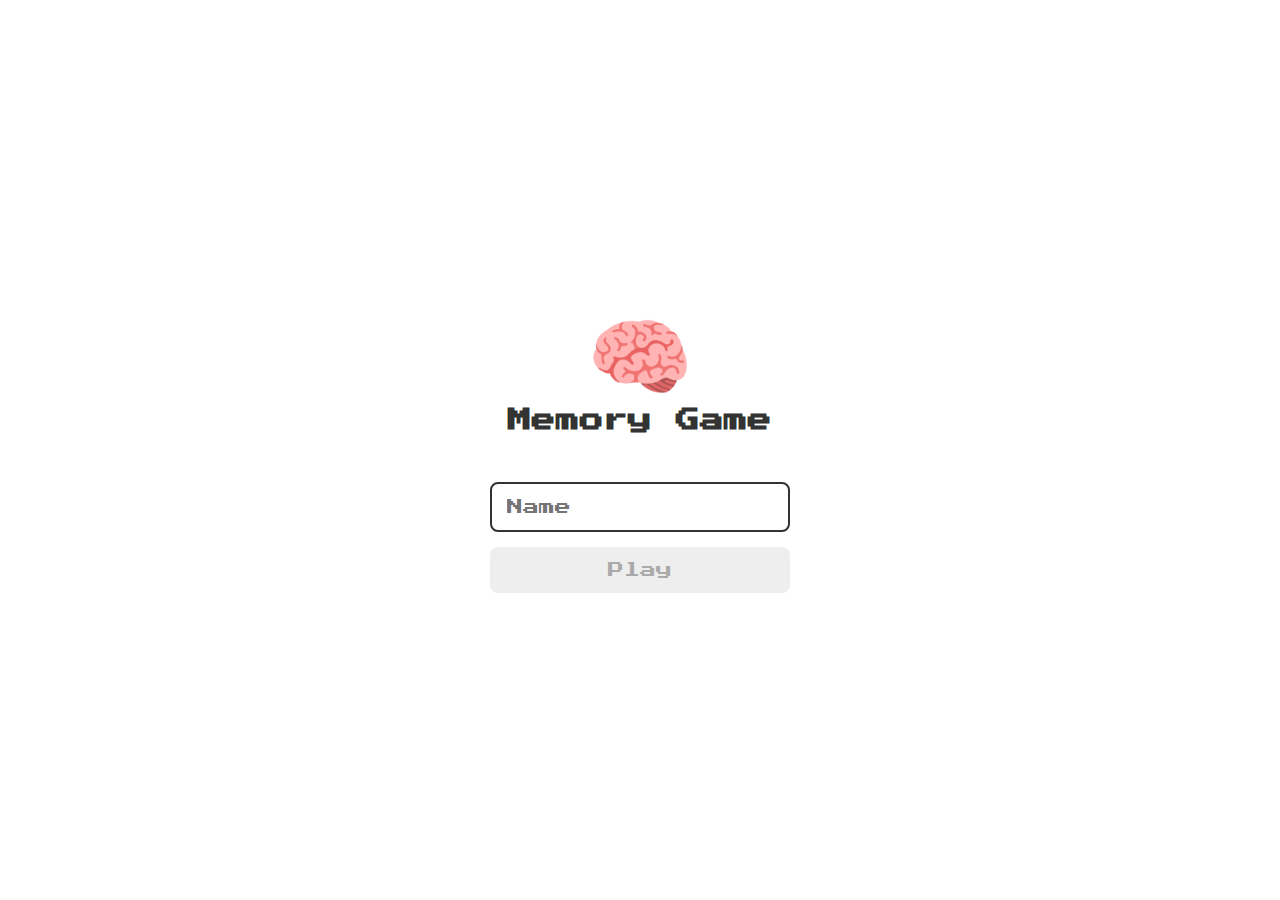
<file: index.html>
<!DOCTYPE html>
<html lang="pt-br">
<head>
    <meta charset="UTF-8">
    <meta http-equiv="X-UA-Compatible" content="IE=edge">
    <meta name="viewport" content="width=device-width, initial-scale=1.0">
    <link rel="stylesheet" href="/css/reset.css">
    <link rel="stylesheet" href="/css/login.css">
    
    <script defer src="/js/login.js"></script>
    
    <title>Memory Game Login</title>
</head>
<body>
    <form class="login-form">
        
        <div class="login_header">
            <img src="/images/brain.png" alt="brain icon">
            <h1>Memory Game</h1>
        </div>
        
        <input type="text" placeholder="Name" class="login_input">
        <button type="submit" class="login_button" disabled>Play</button>
        
    </form>
</body>
</html>
</file>
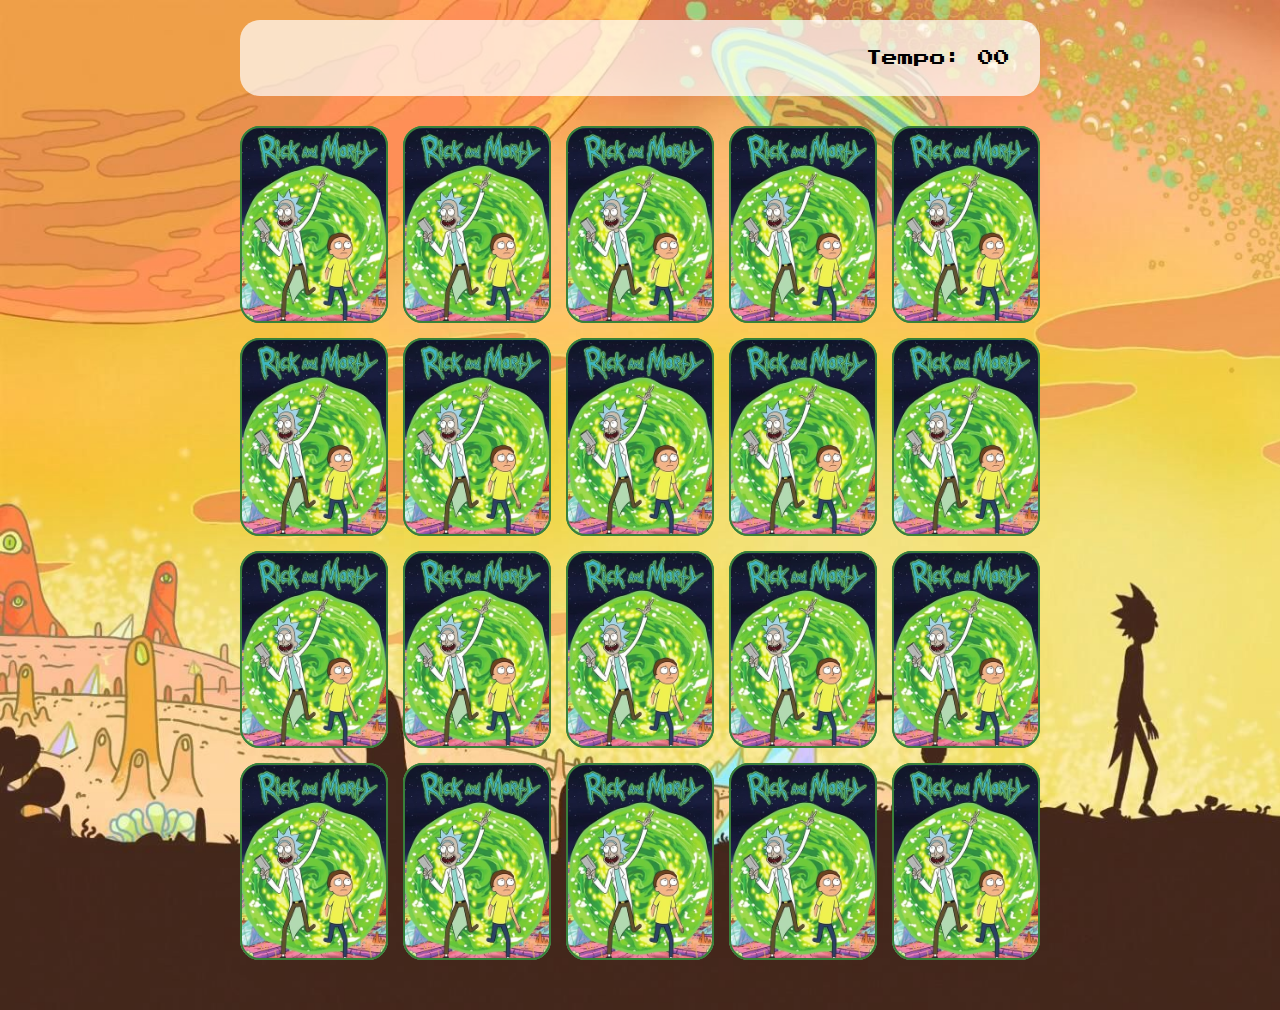
<file: pages/game.html>
<!DOCTYPE html>
<html lang="en">
<head>
    <meta charset="UTF-8">
    <meta http-equiv="X-UA-Compatible" content="IE=edge">
    <meta name="viewport" content="width=device-width, initial-scale=1.0">
    <link rel="stylesheet" href="/css/reset.css">
    <link rel="stylesheet" href="/css/game.css">

    <script defer src="/js/game.js"></script>

    <title>Memory Game</title>
</head>
<body>
    

    <main>
    <header>
        <span class="player">Luan Ferreira</span>
        <span>Tempo: <span class="timer">00</span></span>
    </header>

    <div class="grid"></div>
    </main>

</body>
</html>
</file>
<file: css/login.css>
.login-form {
    display: flex;
    align-items: center;
    flex-direction: column;
    height: 100vh;
    justify-content: center;
}
.login_header {
    display: flex;
    align-items: center;
    flex-direction: column;
    justify-content: center;
    margin-bottom: 50px;
}
.login_header img {
    width: 100px;
}
.login_header h1 {
    color: #333;
    font-size: 1.5em;
}
.login_input {
    border: 2px solid #333;
    border-radius: 8px;
    color: #333;
    font-size: 1em;
    margin-bottom: 15px;
    max-width: 300px;
    outline: none;
    padding: 15px;
    width: 100%;
}
.login_button {
    background-color: #ee665c;
    border-radius: 8px;
    color: #fff;
    cursor: pointer;
    font-size: 1em;
    max-width: 300px;
    width: 100%;
    padding: 15px;
}
.login_button:disabled {
    background-color: #eee;
    color: #aaa;
    cursor: auto;

}
</file>
<file: css/game.css>
main {
    display: flex;
    flex-direction: column;
    width: 100%;
    background-image: url(/images/bg.jpg);
    background-size: cover;
    min-height: 100vh;
    align-items: center;
    justify-content: center;
    padding: 20px 20px 50px;
}
header {
    display: flex;
    align-items: center;
    justify-content: space-between;
    background-color: rgba(255,255,255, 0.7);
    width: 100%;
    max-width: 800px;
    padding: 30px;
    margin: 0 0 30px;
    border-radius: 20px;
}

.grid {
    display: grid;
    grid-template-columns: repeat(5, 1fr);
    gap: 15px;
    width: 100%;
    max-width: 800px;
    margin:  0 auto;
}
.card {
    aspect-ratio: 3/4;
    width: 100%;
    border-radius: 20px;
    position: relative;
    transition: all 400ms ease;
    transform-style: preserve-3d;
    background-color: #ccc;
}
.face {
    width: 100%;
    height: 100%;
    position: absolute;
    border-radius: 20px;
    background-size: cover;
    background-position: center;
    border: 2px solid #39813a;
    transition: all 400ms ease;
}
.front {
    transform: rotateY(180deg);
    
}
.back {
    background-image: url(/images/fundo-tela.png);
    backface-visibility: hidden;
}
.reveal-card {
    transform: rotateY(180deg);
}
.disabled-card {
    filter:  saturate(0);
    opacity: 0.5;
}
</file>
